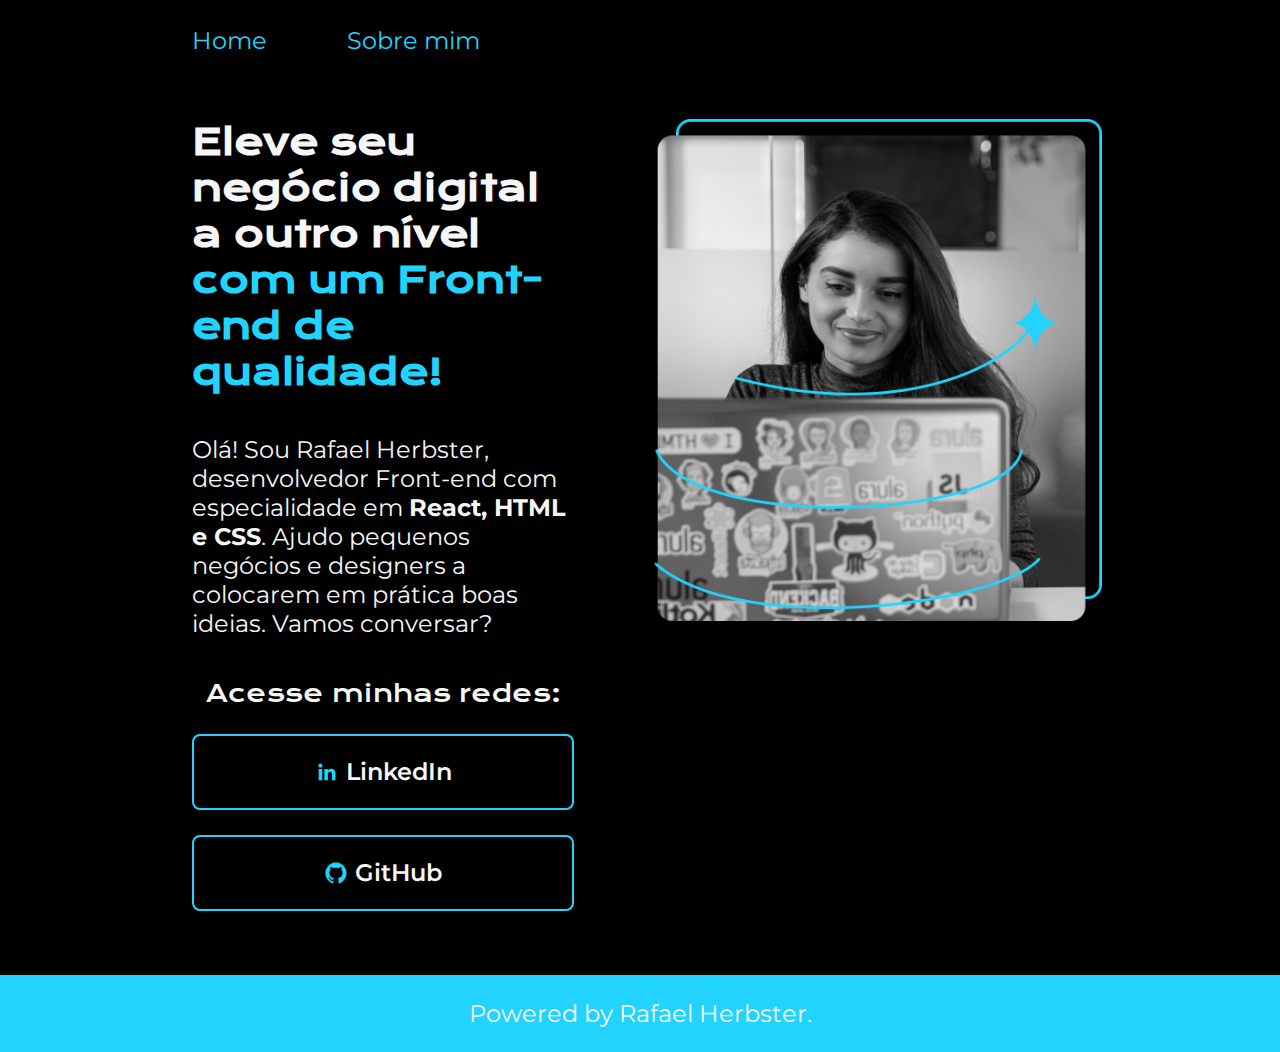
<file: index.html>
<!DOCTYPE html>
<html lang="pt-br">

<head>
    <meta charset="UTF-8">
    <meta http-equiv="X-UA-Compatible" content="IE=edge">
    <meta name="viewport" content="width=device-width, initial-scale=1.0">
    <title>Portifolio</title>
    <link rel="stylesheet" href="styles/style.css">
</head>

<body>
    <header class="cabecalho">
        <nav class="cabecalho__menu">
            <a class="cabecalho__menu__link" href="index.html">Home</a>
            <a class="cabecalho__menu__link" href="aboutMe.html">Sobre mim</a>
        </nav>
    </header>
    <main class="apresentacao">
        <section class="apresentacao__conteudo">
            <h1 class="apresentacao__conteudo__titulo">Eleve seu negócio digital a outro nível <strong 
            class="titulo-destaque">com um Front-end de qualidade!
            </strong></h1>
            <p class="apresentacao__conteudo__texto">Olá! Sou Rafael Herbster, desenvolvedor Front-end com especialidade em <strong>React, HTML e CSS</strong>. Ajudo pequenos negócios e designers a colocarem em prática boas ideias. Vamos conversar?</p>
            <div class="apresentacao__botoes">
                <h2 class="apresentacao__botoes__subtitulo">Acesse minhas redes:</h2>
                <a class="apresentacao__botoes__link" href="https://www.linkedin.com/in/rafael-herbster/">
            <img src="Assets-aula2-curso3-html-e-css-main/assets/linkedin.png">LinkedIn</a>

                <a class="apresentacao__botoes__link" href="https://github.com/rafaelherbster">
                <img src="Assets-aula2-curso3-html-e-css-main/assets/github.png">GitHub </a>
            </div>
        </section>
        <img class="apresentacao__imagem" src="Assets-aula2-curso3-html-e-css-main/assets/Imagem.png" alt="Imagem em preto e branco de uma mulher usando um laptop.">
    </main>
    <footer class="rodape"><p>Powered by Rafael Herbster.</p></footer>
</body>

</html>
</file>
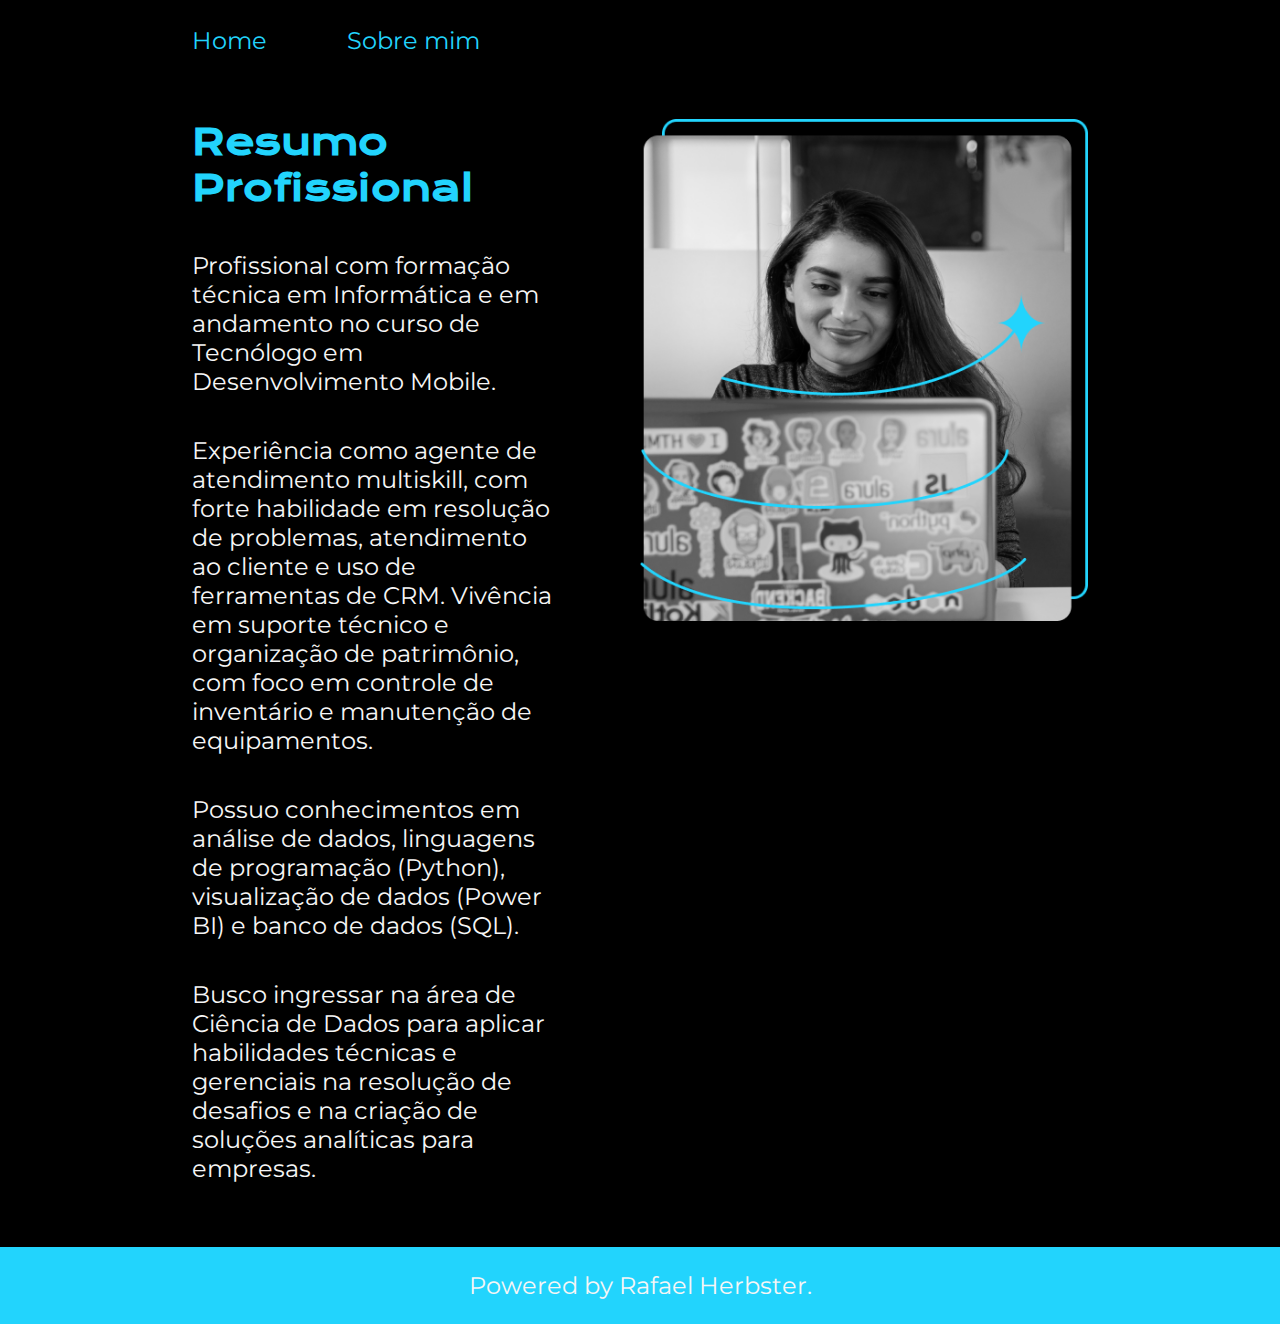
<file: aboutMe.html>
<!DOCTYPE html>
<html lang="pt-br">
<head>
    <meta charset="UTF-8">
    <meta name="viewport" content="width=device-width, initial-scale=1.0">
    <title>Sobre mim</title>
    <link rel="stylesheet" href="styles/style.css">
</head>
<body>
    <header class="cabecalho">
        <nav class="cabecalho__menu">
            <a class="cabecalho__menu__link" href="index.html">Home</a>
            <a class="cabecalho__menu__link" href="aboutMe.html">Sobre mim</a>
        </nav>
    </header>
    <main class="apresentacao">
        <section class="apresentacao__conteudo">
            <h1 class="apresentacao__conteudo__titulo"><strong 
            class="titulo-destaque">Resumo Profissional
            </strong></h1>
                <p class="apresentacao__conteudo__texto">
                Profissional com formação técnica em Informática e em andamento no curso de Tecnólogo em Desenvolvimento Mobile. 
                <p class="apresentacao__conteudo__texto">Experiência como agente de atendimento multiskill, com forte habilidade em resolução de problemas, atendimento ao cliente e uso de ferramentas de CRM. Vivência em suporte técnico e organização de patrimônio, com foco em controle de inventário e manutenção de equipamentos.</p>
                
                <p class="apresentacao__conteudo__texto">Possuo conhecimentos em análise de dados, linguagens de programação (Python), visualização de dados (Power BI) e banco de dados (SQL).</p>
                
                <p class="apresentacao__conteudo__texto">Busco ingressar na área de Ciência de Dados para aplicar habilidades técnicas e gerenciais na resolução de desafios e na criação de soluções analíticas para empresas.</p> 

            </section>
        <img class="apresentacao__imagem" src="Assets-aula2-curso3-html-e-css-main/assets/Imagem.png" alt="Imagem em preto e branco de uma mulher usando um laptop.">
    </main>
    <footer class="rodape"><p>Powered by Rafael Herbster.</p></footer>
</body>
</html>
</file>
<file: styles/style.css>
@import url('https://fonts.googleapis.com/css2?family=Krona+One&family=Montserrat:wght@400;600&display=swap');

:root{
    --main-color: #000000;
    --second-color: #f6f6f6;
    --third-color: #22D4FD; 

    --main-font: 'Krona One', sans-serif;
    --second-font: 'Montserrat', sans-serif;
}

*{
    margin: 0;
    padding: 0;
}

body{
    /* height: 100vh; */
    box-sizing: border-box;
    background-color: var(--main-color);
    color: var(--second-color);
}

.cabecalho{
    padding: 2% 0% 0% 15%;

}

.cabecalho__menu{
    display: flex;
    gap: 5rem;
}

.cabecalho__menu__link{
    text-decoration: none;
    font-size: 1.5rem;
    font-family: var(--second-font);
    font-weight: 400;
    color: var(--third-color);
}

.titulo-destaque{
    color: var(--third-color);
}

.apresentacao{
    padding: 5% 15%;
    display: flex;
    align-items: flex-start;
    justify-content: space-between;
    gap: 5rem; /* Mantém um espaçamento adequado */
}



.apresentacao__conteudo{
    width: 50%;
    display: flex;
    flex-direction: column;
    gap: 2.5rem;
    
}

.apresentacao__conteudo__titulo{
    font-size: 2.25rem;
    font-family: var(--main-font);
}

.apresentacao__conteudo__texto{
    font-size: 1.5rem;
    font-family: var(--second-font);
}

.apresentacao__imagem{
    width: 50%;
}

.apresentacao__botoes{
    display: flex;
    flex-direction: column;
    align-items: center;
    gap: 25px;

}

.apresentacao__botoes__subtitulo{
    font-family: var(--main-font);
    font-weight: 400;
    font-size: 1.5rem;
    
}

.apresentacao__botoes__link{
    /* background-color: #22D4FD; */
    display: flex;
    justify-content: center;
    align-items: center;
    gap: 7px;

    border: 2px solid var(--third-color);
    width: 378px;
    text-align: center;
    border-radius: 8px;
    font-size: 1.5rem;
    font-weight: 600;
    padding: 21.5px 0;
    text-decoration: none;
    color: var(--second-color) ;
    font-family: var(--second-font);
    
}

.apresentacao__botoes__link img{
    width: 1.5rem;
    height: 1.5rem;
    
}
.apresentacao__botoes__link:hover {
    background-color: #272727;
}

.rodape{
    background-color: var(--third-color);

    padding: 1.5rem;

    text-align: center;
    font-family: var(--second-font);
    font-weight: 400;
    font-size: 1.5rem;
}

@media(max-width: 1200px){

    .cabecalho{
        padding: 12%;
    }

    .cabecalho__menu{
        justify-content: center;
    }

    .apresentacao{
        flex-direction: column-reverse;
        align-items: center;
    
    }

    .apresentacao__conteudo{
        padding: 5%;
        width: auto;
    }



    
}
</file>
